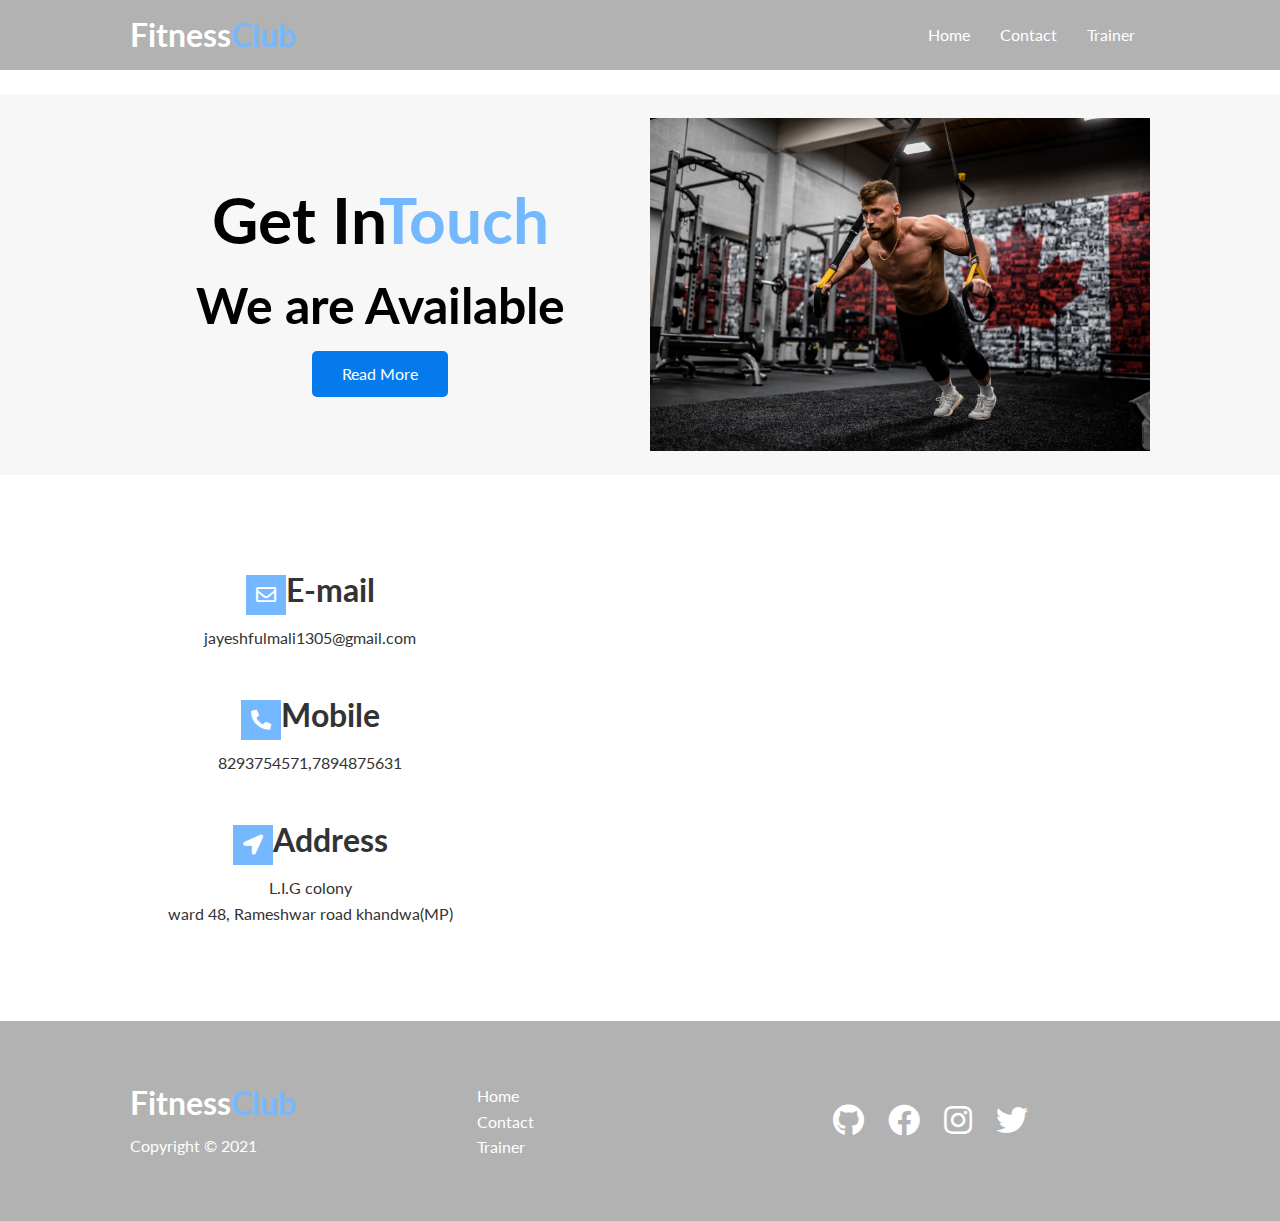
<file: contact.html>
<!DOCTYPE html>
<html lang="en">
<head>
    <meta charset="UTF-8">
    <meta http-equiv="X-UA-Compatible" content="IE=edge">
    <meta name="viewport" content="width=device-width, initial-scale=1.0">
    <title>project_4</title>
    <!-- <link rel="stylesheet" href="cstyle.css"> -->
    <link rel="stylesheet" href="utilites.css">
    <link rel="stylesheet" href="style.css">
    <link rel="stylesheet" href="https://use.fontawesome.com/releases/v5.15.3/css/all.css">

</head>
<body>
     <!-- nav bar -->
     <div class="navbar">
        <div class="container flex">
            <h1 class="logo">Fitness<span id="blue">Club</span></h1>
         
            <nav>
                <ul>
                    <li> <a href="index.html">Home</a></li>
                    <li> <a href="contact.html">Contact</a></li>
                    <li> <a href="team.html">Trainer</a></li>
                </ul>
            </nav>
        </div>
    </div>
    
    <section class="cloud bg-primary my-2 py-2 ">
        <div class="container grid bgm">
            <div class="text-center">
             <h1 class="lg">Get In<span id="blue">Touch</span></h1>
             <h2 class="lead my-1">We are Available</h2>
                <a href="featured.html" class="btn btn-dark">Read More</a>
    
            </div>
            <img src="dd2.jpg" alt="">
        </div>
    </section>
   

    <section class="cloud bg-primary1 my-2 py-2 ">
        <div class="container grid bgm">
            <div class="text-center cont">
                <h1><i class="far fa-envelope"></i>E-mail</h1>
                <p>jayeshfulmali1305@gmail.com</p> <br>

                <h1><i class="fas fa-phone-alt"></i>Mobile</h1>
                <p>8293754571,7894875631</p> <br>

                <h1><i class="fas fa-location-arrow"></i>Address</h1> <p>L.I.G colony <br> 
                    ward 48, Rameshwar road khandwa(MP)</p>
    
            </div>
            <iframe class="if"
                src="https://www.google.com/maps/embed?pb=!1m18!1m12!1m3!1d3664.1701653045793!2d77.35969671444754!3d23.30958401139046!2m3!1f0!2f0!3f0!3m2!1i1024!2i768!4f13.1!3m3!1m2!1s0x397c674f53692079%3A0xe15c3b5152a5c4bd!2sUit%20rgpv%20garden!5e0!3m2!1sen!2sin!4v1622727607277!5m2!1sen!2sin"
                width="" height="" style="border:0;" allowfullscreen="" loading="lazy"></iframe>
        </div>
    </section>


      <!-- footer  -->
      <footer class="footer bg-dark py-5">
        <div class="container grid grid-3">
            <div>
               <h1 class="logo">Fitness<span id="blue">Club</span></h1>
               
                <p>Copyright &copy; 2021</p>
            </div>
            <nav>
                <ul>
                           <li> <a href="index.html">Home</a></li>
                           <li> <a href="contact.html">Contact</a></li>
                           <li> <a href="team.html">Trainer</a></li>
                </ul>
            </nav>
            <div class="social">
             <a href=""> <i class="fab fa-github fa-2x"></i></a>
             <a href=""> <i class="fab fa-facebook fa-2x"></i></a>
             <a href=""> <i class="fab fa-instagram fa-2x"></i></a>
             <a href=""> <i class="fab fa-twitter fa-2x"></i></a>
       
            </div>
        </div>
         </footer>
</body>
</html>
</file>
<file: cstyle.css>
.container{
    max-width: 1100px;
    margin: 0 auto;
    overflow: auto;
    padding: 0 40px;
}
.card{
    background-color: #fff;
    border-radius: 10px;
    box-shadow: 0 3px 10px rgba(0 ,0 ,0, 0.2);
    padding: 20px;
    margin: 10px;
    color: #333;
    
}

.card1{
    padding: 20px;
    margin: 10px;
    color: #333; 
}
.btn{
    display: inline-block;
    padding: 10px 30px;
    cursor: pointer;
    background-color: #047aed;
    color: #fff;
    border: none;
    border-radius: 5px;
}

.btn-outline{
    background-color: transparent;
    border: 1px #fff solid;
}

.btn:hover{
    transform: scale(.98);
}

.bg-primary,.btn-primary{
    /* background-color: #047aed; */
    background: rgba(0,0,0,0.03);

    color: black;
}


.bg-secondary,.btn-secondary{
    background-color: #1c3fa8;
    color: #fff;
}
.bg-dark,.btn-dark{
    /* background-color: #002240; */
    background: rgba(0,0,0,0.4);

    color: #fff;
}
.bg-light,.btn-light{
    background-color: #f4f4f4;
    color: #333;
}

.lead{
    font-size: 50px;
}

.sm{
    font-size: 1rem;
}

.md{
font-size: 2.8rem;
}

.lg{
    font-size: 4rem;
}

.xl{
    font-size: 4rem;
}
.text-center{
    text-align: center;
}


.flex{
    display: flex;
    justify-content: center;
    align-items: center;
    height: 100%;
}

.grid{
    display: grid;
    grid-template-columns: 1fr 1fr;
    gap: 20px;
    justify-content: center;
    align-items: center;
    height: 100%;
}

.grid-3{
    grid-template-columns: repeat(3,1fr);
    

}


.my-1{
    margin: 1rem 0;
}
.my-2{
    margin: 1.5rem 0;
}
.my-3{
    margin: 2rem 0;
}
.my-4{
    margin: 3rem 0;
}
.my-5{
    margin: 4rem 0;
}

.m-1{
    margin: 1rem;
}
.m-2{
    margin: 1.5rem;
}
.m-3{
    margin: 2rem;
}
.m-4{
    margin: 3rem;
}
.m-5{
    margin: 4rem;
}

.py-1{
    padding: 1rem 0;
}
.py-2{
    padding: 1.5rem 0;
}
.py-3{
    padding: 2rem 0;
}
.py-4{
    padding: 3rem 0;
}
.py-5{padding:  4rem 0;
}

.p-1{
    padding: 1rem;
}

.p-2{
  
    padding: 1.5rem;
}

.p-3{
    padding: 2rem;
}

.p-4{
    padding: 3rem;
}

.p-5{
    padding: 4rem;
}

/* footer */

.bg-dark a{
    color: #fff;
}
footer{
    height: 230px;
    overflow: hidden;
}
.footer .social a{
   
    margin: 0 10px;
    
}

#pp{
    display: grid;
    align-items: center;
    justify-content: center;
    font-size: 1.6rem;
}




.cont i{
    font-size: 20px;
    padding: 10px;
    color: white;
    background:#74b9ff;
    }
</file>
<file: utilites.css>
.container{
    max-width: 1100px;
    margin: 0 auto;
    overflow: auto;
    padding: 0 40px;
}
.card{
    background-color: #fff;
    border-radius: 10px;
    box-shadow: 0 3px 10px rgba(0 ,0 ,0, 0.2);
    padding: 20px;
    margin: 10px;
    color: #333;
    
}

.card1{
    padding: 20px;
    margin: 10px;
    color: #333; 
}
.btn{
    display: inline-block;
    padding: 10px 30px;
    cursor: pointer;
    background-color: #047aed;
    color: #fff;
    border: none;
    border-radius: 5px;
}

.btn-outline{
    background-color: #047aed;
    border: 1px #fff solid;
}


.btn-outline1{
    background-color: transparent;
    border: 1px #fff solid;
}


.btn:hover{
    transform: scale(.98);
}

.bg-primary{
    /* background-color: #047aed; */
    background: rgba(0,0,0,0.03);

    color: black;
}

.btn-primary{
    background: #2d89e6;
}

.bg-secondary,.btn-secondary{
    background-color: #1c3fa8;
    color: #fff;
}
.bg-dark{
    /* background-color: #002240; */
    background: rgba(0,0,0,0.3);

    color: #fff;
}

.btn-dark{
    background:#047aed ;
}
.bg-light,.btn-light{
    background-color: #f4f4f4;
    color: #333;
}

.lead{
    font-size: 50px;
}

.sm{
    font-size: 1rem;
}

.md{
font-size: 2.8rem;
}

.lg{
    font-size: 4rem;
}

.xl{
    font-size: 4rem;
}
.text-center{
    text-align: center;
}

/* .flex{
    display: flex;
    justify-content: center;
    align-items: center;
    height: 100%;
} */
.flex{
    display: flex;
    justify-content: center;
    align-items: center;
    height: 100%;
}

.grid{
    display: grid;
    grid-template-columns: 1fr 1fr;
    gap: 20px;
    justify-content: center;
    align-items: center;
    height: 100%;
}

.grid-3{
    grid-template-columns: repeat(3,1fr);
    

}


.my-1{
    margin: 1rem 0;
}
.my-2{
    margin: 1.5rem 0;
}
.my-3{
    margin: 2rem 0;
}
.my-4{
    margin: 3rem 0;
}
.my-5{
    margin: 4rem 0;
}

.m-1{
    margin: 1rem;
}
.m-2{
    margin: 1.5rem;
}
.m-3{
    margin: 2rem;
}
.m-4{
    margin: 3rem;
}
.m-5{
    margin: 4rem;
}

.py-1{
    padding: 1rem 0;
}
.py-2{
    padding: 1.5rem 0;
}
.py-3{
    padding: 2rem 0;
}
.py-4{
    padding: 3rem 0;
}
.pypadding: 4rem 0;
}

.p-1{
    padding: 1rem;
}

.p-2{
  
    padding: 1.5rem;
}

.p-3{
    padding: 2rem;
}

.p-4{
    padding: 3rem;
}

.p-5{
    padding: 4rem;
}

/* footer */

.bg-dark a{
    color: #fff;
}
footer{
    height: 200px;
}
.footer .social a{
    
    margin: 0 10px;
    
}

#pp{
    display: grid;
    align-items: center;
    justify-content: center;
    font-size: 1.6rem;
}

.cont i{
    font-size: 20px;
    padding: 10px;
    color: white;
    background:#74b9ff;
    }
</file>
<file: style.css>
@import url('https://fonts.googleapis.com/css2?family=lato:wght@300&display=swap');
*{
    box-sizing: border-box;
    padding: 0;
    margin: 0;

}
body{
    font-family: 'lato', sans-serif;
    color: #333;
    line-height: 1.6;
}
ul{
    list-style: none;
}
a{
    text-decoration: none;
    color: #333;
}
h1,h2{
    font-weight: 300px;
    line-height: 1.2;
    margin: 10px 0;
}
p{
    margin: 10px 0;
}
img{
    width: 100%;
}

/* navbar */
.navbar{
    /* background-color:black; */
    background: rgba(0,0,0,0.3);

    color: #fff;
    height: 70px;
}

.navbar .flex{
    justify-content: space-between;
}

.navbar ul{
    display: flex;
}

.navbar a{
    color: #fff;
    padding: 10px;
    margin: 0 5px;

}
.navbar a:hover{
    border-bottom: 2px #fff solid;
}
/* showcase */

#blue{
    color: #74b9ff;
}
.showcase{
    height: 100vh;
  
    /* background-color:rgb(31, 30, 30); */
    background: rgba(0,0,0,0.2);

    color: #fff;
    position: relative;
    clip-path: polygon(0% 0%,100% 0%,100% 100%,80% 80%,0% 100%);


}
.showcase h1{
font-size: 40px;
}
.showcase p{
    margin: 20px 0;
}

.showcase .grid{
    overflow: visible;
    grid-template-columns: 55% 45%;
    gap:30px;
}

.showcase-text{
    animation:slidINFormLeft 1s ease-in ;
}

.showcase-form{
    position: relative;
    
    height: 350px;
    width: 400px;
    padding: 40px;
    z-index:100;
    justify-self: flex-end;
    animation:slidINFormRight 1s ease-in ;
}

.showcase-form .form-control{
    margin: 30px 0 ;

}

.showcase img{
    /* width: 500px; */
    justify-self: flex-end;
    align-items: center;
    justify-items: center;
}

.if{
    justify-self: center;
    align-items: center;
    justify-items: center;
    flex-wrap: wrap; 
    width: 50vw;
    height: 50vh;
}








/* .showcase::before,.showcase::after{
    content: '';
    position: absolute;
    height: 100px;
    bottom: -70px;
    right: 0;
    left: 0;
    background: #fff;
    transform: skewY(-3deg);
} */









.showcase2{
    height: 80vh;
    background: rgba(160, 127, 127, 0.06);
    
    color: black;
    position: relative;

}
.showcase2 h1{
font-size: 40px;
}
.showcase2 p{
    margin: 20px 0;
}

.showcase2 .grid{
    overflow: visible;
    grid-template-columns: 55% 45%;
    gap:30px;
}

.showcase2-text{
    animation:slidINFormLeft 1s ease-in ;
}

.showcase2-form{
    position: relative;
    top: 60px;
    height: 350px;
    width: 400px;
    padding: 40px;
    z-index:100;
    justify-self: flex-end;
    animation:slidINFormRight 1s ease-in ;
}

.showcase2-form .form-control2{
    margin: 30px 0 ;

}
.showcase2-form  input[type='text'],.showcase2-form .form-control2 input[type='email']{
    border: 0;
    border-bottom: 1px  #b4becb solid;
    width: 100%;
    padding: 3px;
    font-size: 16px;
}

.showcase2-form  input:focus{
    outline: none;
}






/* .showcase::before,.showcase::after{
    content: '';
    position: absolute;
    height: 100px;
    bottom: -70px;
    right: 0;
    left: 0;
    background: #fff;
    transform: skewY(-3deg);
} */










/* .showcase2::before,.showcase2::after{
    content: '';
    position: absolute;
    height: 100px;
    bottom: -70px;
    right: 0;
    left: 0;
    /* background: #fff; */
    /* transform: skewY(-3deg); */
/* } */ 



/* stats */

.second{
    background: white;
  justify-items: left;
}

.black{
    color: black;
    justify-self: right;
    
}
.showcase1{
    height: 80vh;
    background-color:white;
    
    position: relative;

}
.showcase1 h1{
font-size: 40px;
}
.showcase1 p{
    margin: 20px 0;
}

.showcase1 .grid{
    overflow: visible;
    grid-template-columns: 35% 65%;
    gap:200px;
}

.showcase1-text{
    animation:slidINFormLeft 1s ease-in ;
}

.showcase1-form{
    position: relative;
    /* top: 20px; */
    height: 350px;
    width: 400px;
    padding: 40px;
    z-index:100;
    justify-self: flex-end;
    animation:slidINFormRight 1s ease-in ;
}

.showcase1-form .form-control{
    margin: 30px 0 ;

}

.showcase1 img{
    /* width: 500px; */
    
}








.showcase1::before,.showcase1::after{
    content: '';
    position: absolute;
    height: 100px;
    bottom: -70px;
    right: 0;
    left: 0;
    /* background: #fff; */
    transform: skewY(-3deg);
}



/* cloud */

.cloud .grid{
    grid-template-columns: repeat(2,1fr);
}

.card img

/* languages */
.languages .card{
text-align: center;
margin: 18px 10px 40px;
transition: transform 0.2s ease-in;
}

.languages .flex{
    flex-wrap: wrap;
}
.languages .card h4{
    font-size: 20px;
    margin-bottom: 10px;
}
.languages .card:hover{
    transform: translateY(-15px) ;
}

/* featured */
/* head */
.featured-head img{
    width: 200px;
    justify-self: flex-end;
}

/* sub head */




/* featured-main */



@keyframes slidINFormLeft{
    0%{
        transform: translateX(-100%);
    }
    100%{
        transform: translateX(0);
    }
}
@keyframes slidINFormRight{
    0%{
        transform: translateX(100%);
    }
    100%{
        transform: translateX(0);
    }
}
@keyframes slidINFormTop{
    0%{
        transform: translateY(-100%);
    }
    100%{
        transform: translateX(0);
    }
}
@keyframes slidINFormBottom{
    0%{
        transform: translateY(100%);
    }
    100%{
        transform: translateX(0);
    }
}

@media (max-width:768px){
    /* body{
        display: none;
    } */
    .grid,.showcase .grid,.showcase1 .grid,.showcase2 .grid,.stats .grid, .cli .grid, .cloud .grid,.featured-head .grid,.featured-sub-head .grid, .featured-main .grid,.docs-main .grid{
        grid-template-columns: 1fr;
        grid-template-rows: 1fr;

    }
    

    .showcase,.showcase1,.showcase2{
        height: auto;
    }


    .showcase-text,.showcase1-text,.showcase2-text{
        text-align: center;
        margin-top: 40px;
        animation:slidINFormTop 1s ease-in ;
    }

   

    .showcase-form,.showcase1-form,.showcase2-form{
        justify-self: center;
        margin: auto;
        animation:slidINFormBottom 1s ease-in ;
    }
    .cli .grid> *:first-child{
        grid-column: 1;
        grid-row: 1;
    }
  

    iframe{
        justify-self: center;
    }
}


@media (max-width:500px){
    .navbar{
        height: 110px;
    }
    .navbar .flex{
        flex-direction: column;
    }
    .navbar ul{
        padding: 10px;
        background-color: rgba(0, 0, 0 ,0.1);
    }
 
}
</file>
